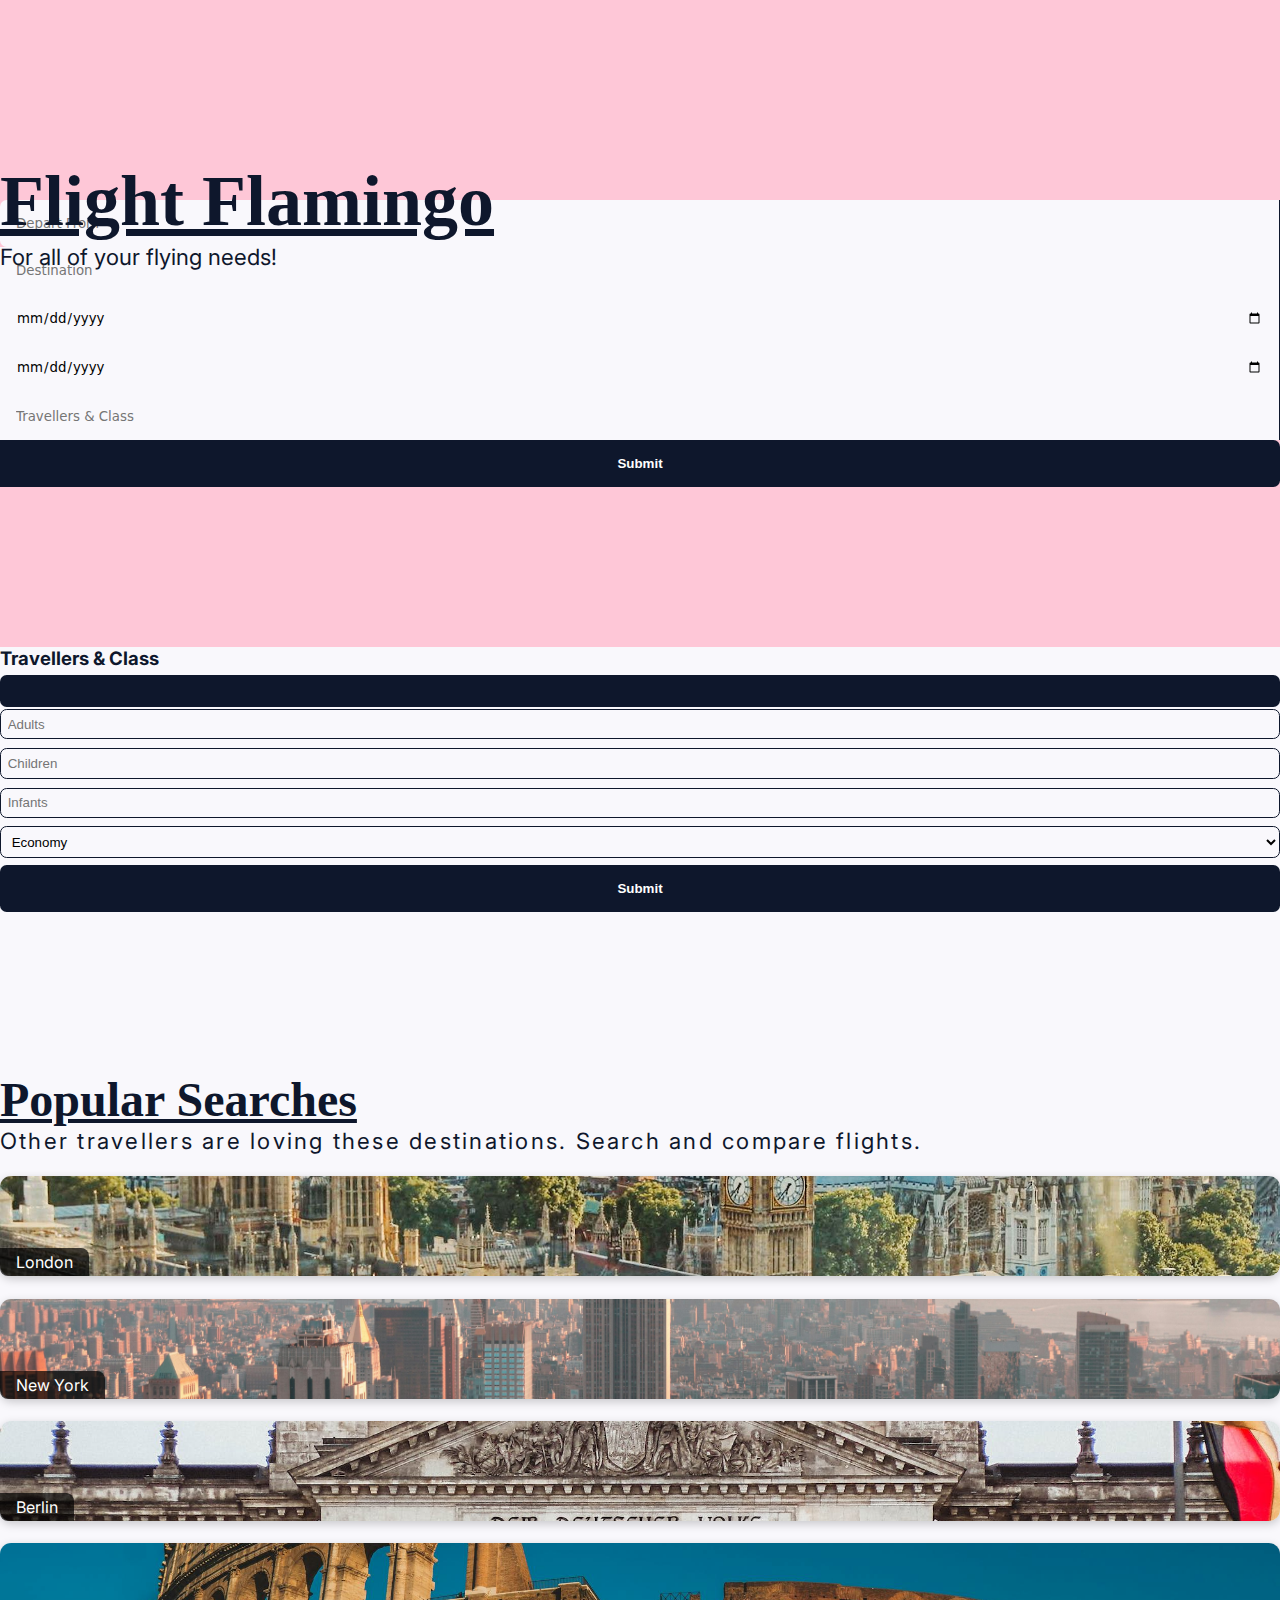
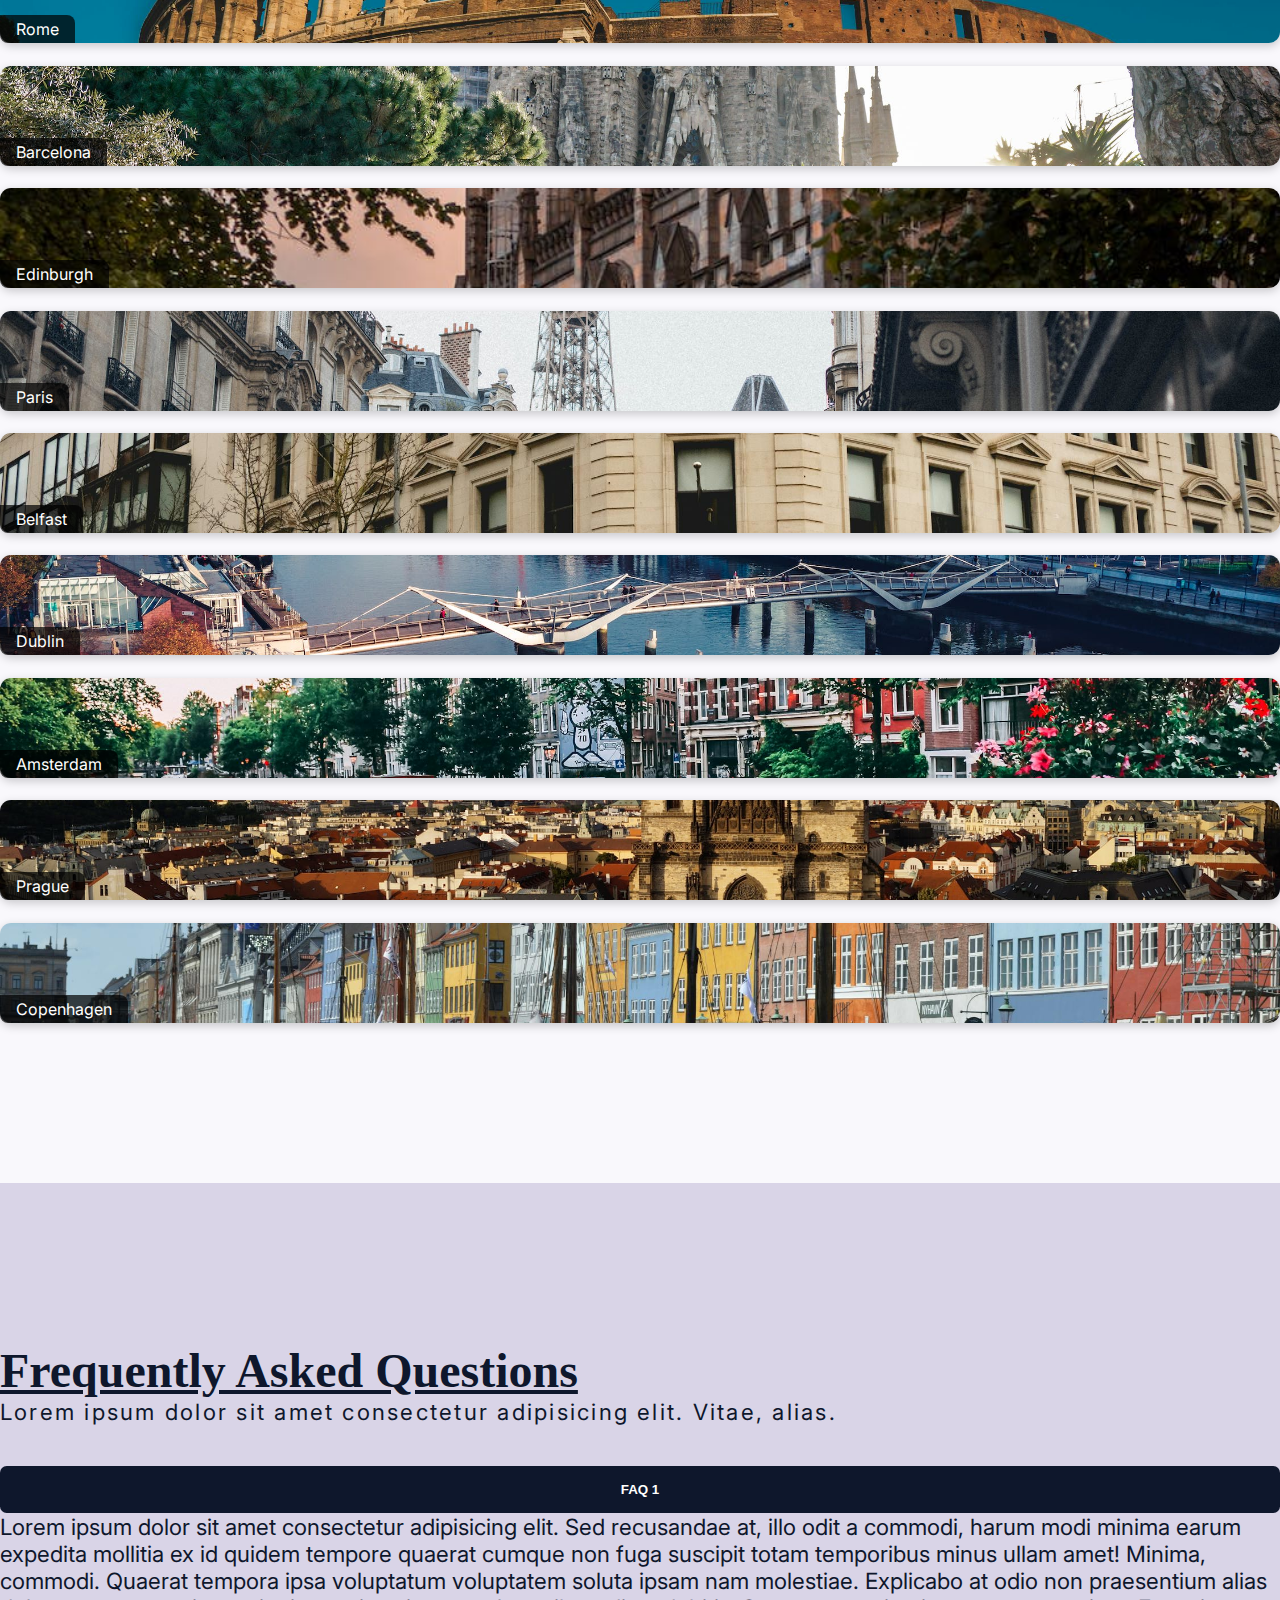
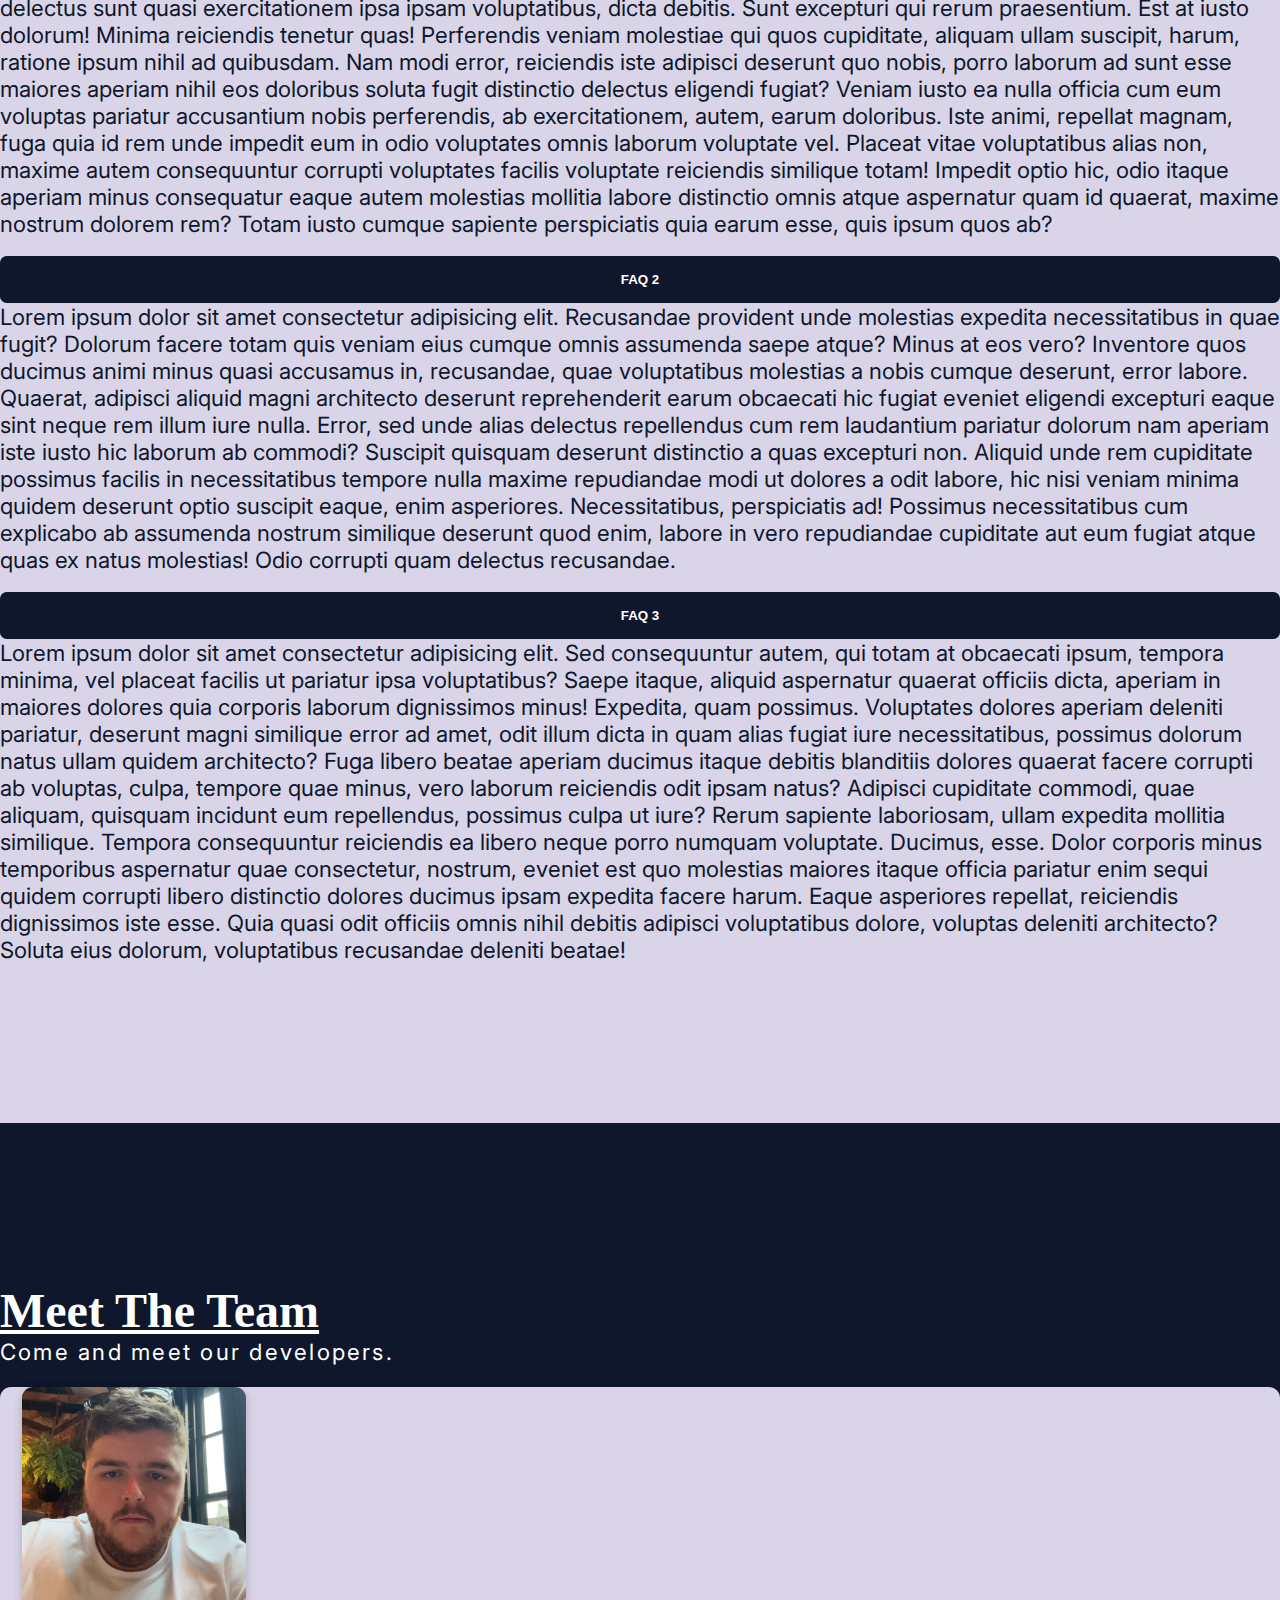
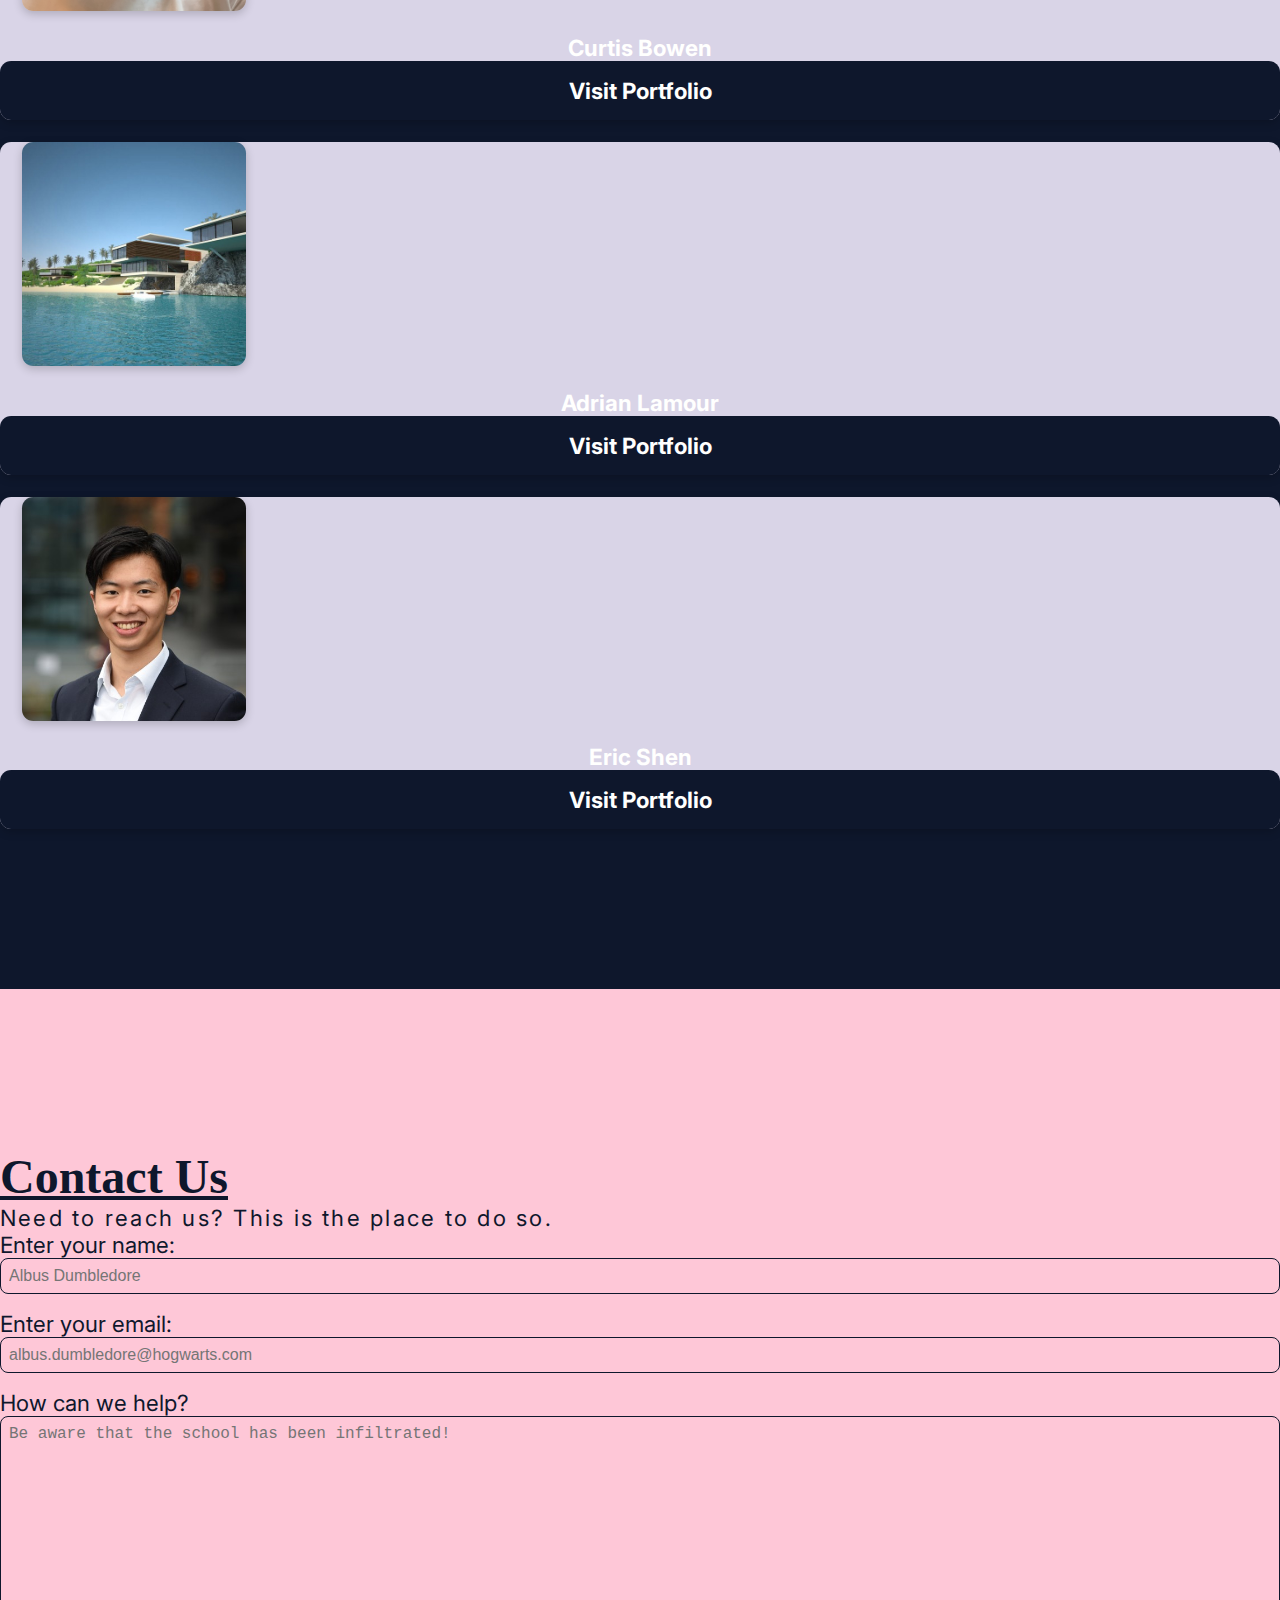
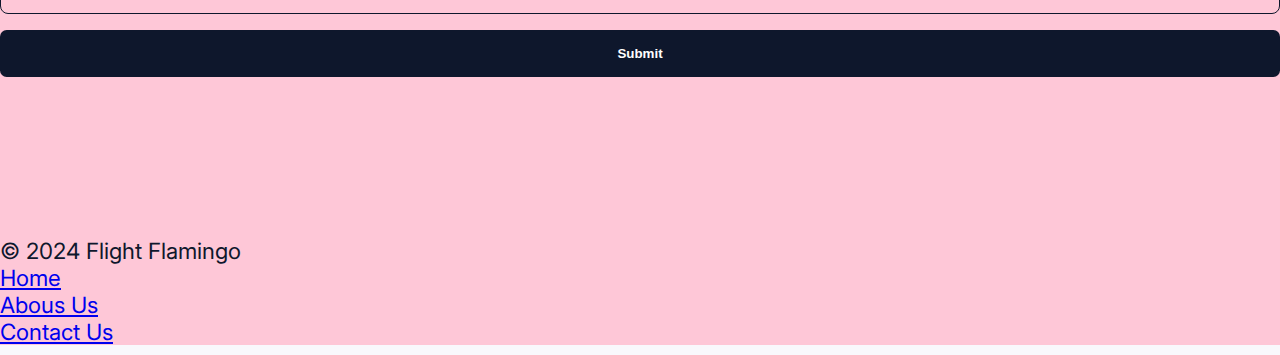
<file: flights.html>
<!DOCTYPE html>
<html lang="en">
  <!-- head -->
  <head>
    <!-- meta data -->
    <meta charset="UTF-8" />
    <meta name="viewport" content="width=device-width, initial-scale=1.0" />
    <!-- favicon -->
    <link rel="icon" type="image/png" sizes="32x32" href="assets/images/favicon-32x32.png" />
    <link rel="icon" type="image/png" sizes="16x16" href="assets/images/favicon-16x16.png" />
    <!-- page title -->
    <title>Flight Flamingo</title>
    <!-- bootstrap css -->
    <link href="https://cdn.jsdelivr.net/npm/bootstrap@5.3.2/dist/css/bootstrap.min.css" rel="stylesheet" integrity="sha384-T3c6CoIi6uLrA9TneNEoa7RxnatzjcDSCmG1MXxSR1GAsXEV/Dwwykc2MPK8M2HN" crossorigin="anonymous" />
    <!-- external styles -->
    <link rel="stylesheet" href="assets/styles/main.css" />
  </head>
  <!-- body -->
  <body>
    <!-- header -->
    <header id="header">
      <div class="container">
        <div class="d-flex flex-column justify-content-center align-items-center">
          <div id="logo" class="d-flex flex-column justify-content-center align-items-center text-center">
            <!-- logo -->
            <h1>Flight Flamingo</h1>
            <p>For all of your flying needs!</p>
          </div>
          <!-- input form -->
          <form id="search-flights" class="d-flex flex-column justify-content-center align-items-center">
            <div class="row">
              <div class="col-xs-12 col-md-6 col-lg-2"><input type="text" name="depart" id="depart" aria-label="Depart From" placeholder="Depart From" /></div>
              <div class="col-xs-12 col-md-6 col-lg-2"><input type="text" name="destination" id="destination" aria-label="Destination" placeholder="Destination" /></div>
              <div class="col-xs-12 col-md-6 col-lg-2"><input type="date" name="depart-date" id="depart-date" aria-label="Depart Date" placeholder="Depart Date" /></div>
              <div class="col-xs-12 col-md-6 col-lg-2"><input type="date" name="return-date" id="return-date" aria-label="Return From" placeholder="Return From" /></div>
              <div class="col-xs-12 col-md-6 col-lg-2"><input type="text" name="return-date" id="numberTravellersInput" aria-label="Travel Class" placeholder="Travellers & Class" /></div>
              <div class="col-xs-12 col-md-6 col-lg-2"><button id="submit">Submit</button></div>
            </div>
          </form>
        </div>
      </div>
    </header>

    <!-- travellers & class modal -->
    <div class="modal fade" id="travellersModal" tabindex="-1" aria-labelledby="exampleModalLabel" aria-hidden="true">
      <div class="modal-dialog">
        <div class="modal-content">
          <div class="modal-header">
            <h5 class="modal-title" id="travellersModalLabel">Travellers & Class</h5>
            <button type="button" class="btn-close" data-bs-dismiss="modal" aria-label="Close"></button>
          </div>
          <div class="modal-body">
            <!-- input form -->
            <form id="search-flights" class="d-flex flex-column justify-content-center align-items-center">
              <div class="row">
                <div class="col-xs-12 col-md-12 col-lg-12"><input type="text" name="depart" id="depart" aria-label="Depart From" placeholder="Adults" /></div>
                <div class="col-xs-12 col-md-12 col-lg-12"><input type="text" name="destination" id="destination" aria-label="Destination" placeholder="Children" /></div>
                <div class="col-xs-12 col-md-12 col-lg-12"><input type="text" name="destination" id="destination" aria-label="Infants" placeholder="Infants" /></div>
                <div class="col-xs-12 col-md-12 col-lg-12">
                  <select name="travel-class" id="travel-class" aria-label="Select Class" placeholder="Select Class">
                    <option value="economy">Economy</option>
                    <option value="premium-economy">Premium Economy</option>
                    <option value="Business-class">Business</option>
                    <option value="first-class">First Class</option>
                  </select>
                </div>
                <div class="col-xs-12 col-md-12 col-lg-12"><button id="submit">Submit</button></div>
              </div>
            </form>
          </div>
        </div>
      </div>
    </div>

    <!-- popular flights -->
    <section id="popular-flights">
      <div class="container">
        <div class="text-center">
          <h2>Popular Searches</h2>
          <p>Other travellers are loving these destinations. Search and compare flights.</p>
          <div class="row">
            <div class="col-xs-12 col-md-6 col-lg-4 col-xl-3">
              <a href="#">
                <div class="popular-destination" id="london" data-title="London"></div>
              </a>
            </div>
            <div class="col-xs-12 col-md-6 col-lg-4 col-xl-3">
              <a href="#">
                <div class="popular-destination" id="new-york" data-title="New York"></div>
              </a>
            </div>
            <div class="col-xs-12 col-md-6 col-lg-4 col-xl-3">
              <a href="">
                <div class="popular-destination" id="berlin" data-title="Berlin"></div>
              </a>
            </div>
            <div class="col-xs-12 col-md-6 col-lg-4 col-xl-3">
              <a href="">
                <div class="popular-destination" id="rome" data-title="Rome"></div>
              </a>
            </div>
          </div>
          <div class="row">
            <div class="col-xs-12 col-md-6 col-lg-4 col-xl-3">
              <a href="">
                <div class="popular-destination" id="barcelona" data-title="Barcelona"></div>
              </a>
            </div>
            <div class="col-xs-12 col-md-6 col-lg-4 col-xl-3">
              <a href="">
                <div class="popular-destination" id="edinburgh" data-title="Edinburgh"></div>
              </a>
            </div>
            <div class="col-xs-12 col-md-6 col-lg-4 col-xl-3">
              <a href="">
                <div class="popular-destination" id="paris" data-title="Paris"></div>
              </a>
            </div>
            <div class="col-xs-12 col-md-6 col-lg-4 col-xl-3">
              <a href="">
                <div class="popular-destination" id="belfast" data-title="Belfast"></div>
              </a>
            </div>
          </div>
          <div class="row">
            <div class="col-xs-12 col-md-6 col-lg-4 col-xl-3">
              <a href="">
                <div class="popular-destination" id="dublin" data-title="Dublin"></div>
              </a>
            </div>
            <div class="col-xs-12 col-md-6 col-lg-4 col-xl-3">
              <a href="">
                <div class="popular-destination" id="amsterdam" data-title="Amsterdam"></div>
              </a>
            </div>
            <div class="col-xs-12 col-md-6 col-lg-4 col-xl-3">
              <a href="">
                <div class="popular-destination" id="prague" data-title="Prague"></div>
              </a>
            </div>
            <div class="col-xs-12 col-md-6 col-lg-4 col-xl-3">
              <a href="">
                <div class="popular-destination" id="copenhagen" data-title="Copenhagen"></div>
              </a>
            </div>
          </div>
        </div>
      </div>
    </section>

    <!-- faq -->
    <section id="faq">
      <div class="container">
        <div class="text-center">
          <h2>Frequently Asked Questions</h2>
          <p>Lorem ipsum dolor sit amet consectetur adipisicing elit. Vitae, alias.</p>
          <article>
            <div class="accordion" id="accordionExample">
              <div class="accordion-item">
                <h2 class="accordion-header">
                  <button class="accordion-button" type="button" data-bs-toggle="collapse" data-bs-target="#collapseOne" aria-expanded="true" aria-controls="collapseOne">FAQ 1</button>
                </h2>
                <div id="collapseOne" class="accordion-collapse collapse show" data-bs-parent="#accordionExample">
                  <div class="accordion-body">
                    Lorem ipsum dolor sit amet consectetur adipisicing elit. Sed recusandae at, illo odit a commodi, harum modi minima earum expedita mollitia ex id quidem tempore quaerat cumque non fuga suscipit totam temporibus minus ullam amet! Minima, commodi. Quaerat tempora ipsa voluptatum voluptatem soluta ipsam nam molestiae. Explicabo at odio non praesentium alias delectus sunt quasi exercitationem ipsa ipsam voluptatibus, dicta debitis. Sunt excepturi qui rerum praesentium. Est at
                    iusto dolorum! Minima reiciendis tenetur quas! Perferendis veniam molestiae qui quos cupiditate, aliquam ullam suscipit, harum, ratione ipsum nihil ad quibusdam. Nam modi error, reiciendis iste adipisci deserunt quo nobis, porro laborum ad sunt esse maiores aperiam nihil eos doloribus soluta fugit distinctio delectus eligendi fugiat? Veniam iusto ea nulla officia cum eum voluptas pariatur accusantium nobis perferendis, ab exercitationem, autem, earum doloribus. Iste animi,
                    repellat magnam, fuga quia id rem unde impedit eum in odio voluptates omnis laborum voluptate vel. Placeat vitae voluptatibus alias non, maxime autem consequuntur corrupti voluptates facilis voluptate reiciendis similique totam! Impedit optio hic, odio itaque aperiam minus consequatur eaque autem molestias mollitia labore distinctio omnis atque aspernatur quam id quaerat, maxime nostrum dolorem rem? Totam iusto cumque sapiente perspiciatis quia earum esse, quis ipsum quos ab?
                  </div>
                </div>
              </div>
              <div class="accordion-item">
                <h2 class="accordion-header">
                  <button class="accordion-button collapsed" type="button" data-bs-toggle="collapse" data-bs-target="#collapseTwo" aria-expanded="false" aria-controls="collapseTwo">FAQ 2</button>
                </h2>
                <div id="collapseTwo" class="accordion-collapse collapse" data-bs-parent="#accordionExample">
                  <div class="accordion-body">
                    Lorem ipsum dolor sit amet consectetur adipisicing elit. Recusandae provident unde molestias expedita necessitatibus in quae fugit? Dolorum facere totam quis veniam eius cumque omnis assumenda saepe atque? Minus at eos vero? Inventore quos ducimus animi minus quasi accusamus in, recusandae, quae voluptatibus molestias a nobis cumque deserunt, error labore. Quaerat, adipisci aliquid magni architecto deserunt reprehenderit earum obcaecati hic fugiat eveniet eligendi excepturi
                    eaque sint neque rem illum iure nulla. Error, sed unde alias delectus repellendus cum rem laudantium pariatur dolorum nam aperiam iste iusto hic laborum ab commodi? Suscipit quisquam deserunt distinctio a quas excepturi non. Aliquid unde rem cupiditate possimus facilis in necessitatibus tempore nulla maxime repudiandae modi ut dolores a odit labore, hic nisi veniam minima quidem deserunt optio suscipit eaque, enim asperiores. Necessitatibus, perspiciatis ad! Possimus
                    necessitatibus cum explicabo ab assumenda nostrum similique deserunt quod enim, labore in vero repudiandae cupiditate aut eum fugiat atque quas ex natus molestias! Odio corrupti quam delectus recusandae.
                  </div>
                </div>
              </div>
              <div class="accordion-item">
                <h2 class="accordion-header">
                  <button class="accordion-button collapsed" type="button" data-bs-toggle="collapse" data-bs-target="#collapseThree" aria-expanded="false" aria-controls="collapseThree">FAQ 3</button>
                </h2>
                <div id="collapseThree" class="accordion-collapse collapse" data-bs-parent="#accordionExample">
                  <div class="accordion-body">
                    Lorem ipsum dolor sit amet consectetur adipisicing elit. Sed consequuntur autem, qui totam at obcaecati ipsum, tempora minima, vel placeat facilis ut pariatur ipsa voluptatibus? Saepe itaque, aliquid aspernatur quaerat officiis dicta, aperiam in maiores dolores quia corporis laborum dignissimos minus! Expedita, quam possimus. Voluptates dolores aperiam deleniti pariatur, deserunt magni similique error ad amet, odit illum dicta in quam alias fugiat iure necessitatibus,
                    possimus dolorum natus ullam quidem architecto? Fuga libero beatae aperiam ducimus itaque debitis blanditiis dolores quaerat facere corrupti ab voluptas, culpa, tempore quae minus, vero laborum reiciendis odit ipsam natus? Adipisci cupiditate commodi, quae aliquam, quisquam incidunt eum repellendus, possimus culpa ut iure? Rerum sapiente laboriosam, ullam expedita mollitia similique. Tempora consequuntur reiciendis ea libero neque porro numquam voluptate. Ducimus, esse. Dolor
                    corporis minus temporibus aspernatur quae consectetur, nostrum, eveniet est quo molestias maiores itaque officia pariatur enim sequi quidem corrupti libero distinctio dolores ducimus ipsam expedita facere harum. Eaque asperiores repellat, reiciendis dignissimos iste esse. Quia quasi odit officiis omnis nihil debitis adipisci voluptatibus dolore, voluptas deleniti architecto? Soluta eius dolorum, voluptatibus recusandae deleniti beatae!
                  </div>
                </div>
              </div>
            </div>
          </article>
        </div>
      </div>
    </section>

    <!-- about us -->
    <section id="about-us">
      <div class="container">
        <div class="text-center">
          <h2>Meet The Team</h2>
          <p>Come and meet our developers.</p>
          <article class="d-flex flex-column justify-content-center align-items-center">
            <div class="row w-100">
              <div class="col-xs-12 col-md-6 col-lg-4">
                <div class="card d-flex flex-column justify-content-center align-items-center">
                  <div class="card-head" id="dev-curtis"></div>
                  <div class="card-body">
                    <h4 class="card-title fw-bold">Curtis Bowen</h4>
                    <a href="#" class="button" data-toggle="tooltip" data-placement="top" title="Hi there! I'm Curtis, an aspiring frontend developer from the UK.">Visit Portfolio</a>
                  </div>
                </div>
              </div>
              <div class="col-xs-12 col-md-6 col-lg-4">
                <div class="card d-flex flex-column justify-content-center align-items-center">
                  <div class="card-head" id="dev-adrian"></div>
                  <div class="card-body">
                    <h4 class="card-title fw-bold">Adrian Lamour</h4>
                    <a href="#" class="button" data-toggle="tooltip" data-placement="top" title="EDIT ME...">Visit Portfolio</a>
                  </div>
                </div>
              </div>
              <div class="col-xs-12 col-md-6 col-lg-4">
                <div class="card d-flex flex-column justify-content-center align-items-center">
                  <div class="card-head" id="dev-eric"></div>
                  <div class="card-body">
                    <h4 class="card-title fw-bold">Eric Shen</h4>
                    <a href="#" class="button" data-toggle="tooltip" data-placement="top" title="EDIT ME...">Visit Portfolio</a>
                  </div>
                </div>
              </div>
            </div>
          </article>
        </div>
      </div>
    </section>

    <!-- contact us -->
    <section id="contact-us">
      <div class="container">
        <div class="text-center">
          <div class="row d-flex flex-row justify-content-between align-items-center">
            <div class="col-xs-6 col-md-6 col-lg-6">
              <h2>Contact Us</h2>
              <p>Need to reach us? This is the place to do so.</p>
            </div>
            <!-- contact form -->
            <div class="col-xs-6 col-md-6 col-lg-6">
              <form action="">
                <label for="name">Enter your name:</label>
                <input type="text" name="name" id="name" placeholder="Albus Dumbledore" />
                <label for="email">Enter your email:</label>
                <input type="email" name="email" id="email" placeholder="albus.dumbledore@hogwarts.com" />
                <label for="message">How can we help?</label>
                <textarea name="message" id="message" cols="30" rows="10" placeholder="Be aware that the school has been infiltrated!"></textarea>
                <button id="submit">Submit</button>
              </form>
            </div>
          </div>
        </div>
      </div>
    </section>

    <!-- footer -->
    <footer>
      <div class="container">
        <div class="d-flex flex-wrap justify-content-between align-items-center py-3">
          <div class="col-md-4 d-flex align-items-center">
            <span class="mb-3 mb-md-0 text-muted">© 2024 Flight Flamingo</span>
          </div>
          <ul class="nav col-md-4 justify-content-end list-unstyled d-flex">
            <li class="ms-3">
              <a class="text-muted" href="#">Home</a>
            </li>
            <li class="ms-3">
              <a class="text-muted" href="#about-us">Abous Us</a>
            </li>
            <li class="ms-3">
              <a class="text-muted" href="#contact-us">Contact Us</a>
            </li>
          </ul>
        </div>
      </div>
    </footer>

    <!-- jquery -->
    <script src="https://ajax.googleapis.com/ajax/libs/jquery/3.7.1/jquery.min.js"></script>
    <!-- bootstrap js -->
    <script src="https://cdn.jsdelivr.net/npm/bootstrap@5.3.2/dist/js/bootstrap.bundle.min.js" integrity="sha384-C6RzsynM9kWDrMNeT87bh95OGNyZPhcTNXj1NW7RuBCsyN/o0jlpcV8Qyq46cDfL" crossorigin="anonymous"></script>
    <!-- external js -->
    <script src="assets/js/script.js"></script>
    <!-- modal script -->
    <script>
      $(document).ready(function () {
        $('#numberTravellersInput').click(function () {
          $('#travellersModal').modal('show');
          console.log('modal should open');
        });
      });

      $(function () {
        $('[data-toggle="tooltip"]').tooltip();
      });
    </script>
  </body>
</html>
</file>
<file: assets/styles/main.css>
/* imported font (inter) */
@import url('https://fonts.googleapis.com/css2?family=Inter:wght@300;400;700;800&display=swap');

/* variables */
:root {
  --background-colour: #fec7d7;
  --font-colour: #0e172c;
  --button-font-colour: #fffffe;
  --main-content-colour: #f9f8fc;
  --purple-one: #d9d4e7;
  --purple-two: #a786df;
  --bs-accordion-active-bg: #fffffe;
}

::selection {
  background-color: var(--purple-two);
}

/* css reset */
* {
  margin: 0;
  padding: 0;
  box-sizing: border-box;
  scroll-behavior: smooth;
}

/* general styles */
body {
  font-family: 'Inter', system-ui, -apple-system, BlinkMacSystemFont, 'Segoe UI', Roboto, Oxygen, Ubuntu, Cantarell, 'Open Sans', 'Helvetica Neue', sans-serif;
  font-size: 1rem;
  font-weight: normal;
  background-color: var(--main-content-colour);
  color: var(--font-colour);
}

h1,
h2,
h3 {
  font-family: Georgia, 'Times New Roman', Times, serif;
  font-size: 3rem;
  text-decoration: underline;
}

header#header {
  background-color: var(--background-colour);
  padding: 3rem 0;
}

#logo a:link,
#logo a:visited {
  color: var(--font-colour);
}

.container > div > p,
#contact-us p {
  letter-spacing: 0.1em;
}

section#about-us {
  padding: 3rem 0;
  background-color: var(--font-colour);
  color: var(--button-font-colour);
}

section#contact-us {
  padding: 3rem 0;
  background-color: var(--background-colour);
}

section#popular-flights {
  padding: 3rem 0;
}

section#faq {
  padding: 3rem 0;
  background-color: var(--purple-one);
}

section#available-flights {
  padding: 3rem 0;
}

input:focus,
textarea:focus {
  outline: none;
}

header input[type='text'],
header input[type='date'],
header select,
header textarea {
  float: left;
  outline: none;
  border: none;
  border-bottom: 1px solid var(--font-colour);
  padding: 1rem;
  font-family: system-ui, -apple-system, BlinkMacSystemFont, 'Segoe UI', Roboto, Oxygen, Ubuntu, Cantarell, 'Open Sans', 'Helvetica Neue', sans-serif;
  width: 100%;
  background-color: var(--main-content-colour);
}

header select {
  box-sizing: border-box;
  padding: 1.21rem 0.5rem;
}

header form > div.row > div:nth-of-type(1) > input {
  border-radius: 0.5em 0.5em 0 0;
}

form > div.row > div:nth-of-type(5) > select {
  border-radius: 0 0 0.5em 0.5em;
}

select:first-of-type {
  border-bottom: none;
  margin-bottom: 0.5em;
}

button,
.button {
  background-color: var(--font-colour);
  color: var(--button-font-colour);
  outline: none;
  border: none;
  padding: 1rem 1.75rem;
  font-weight: bold;
  display: inline-block;
  width: 100%;
  border-radius: 0.5em;
  text-decoration: none;
  transition: all ease 0.1s;
}

button:hover,
.button:hover,
button:focus,
.button:focus {
  background-color: #2f426d;
  cursor: pointer;
}

#travellersModal input,
#travellersModal select {
  width: 100%;
  background-color: transparent;
  border: 1px solid var(--font-colour);
  border-radius: 0.5em;
  padding: 0.5em;
  margin-bottom: 0.5em;
}

.card {
  background-color: var(--purple-one);
  outline: none;
  border: none;
  border-radius: 0.5em;
  text-align: center;
  box-shadow: 0 3px 10px rgb(0 0 0 / 0.2);
}

section#contact-us label,
section#contact-us input,
section#contact-us textarea {
  display: block;
  width: 100%;
}

section#contact-us input,
section#contact-us textarea {
  margin-bottom: 1em;
  padding: 0.5em;
  font-size: 1rem;
  background-color: transparent;
  border: 1px solid var(--font-colour);
  border-radius: 0.5em;
  resize: none;
}

footer {
  background-color: var(--background-colour);
}

section#contact-us form {
  text-align: start !important;
}

section#faq article {
  margin-top: 1em;
}

section#popular-flights .popular-destination {
  width: 100%;
  height: 100px;
  background-position: center center;
  background-repeat: no-repeat;
  background-size: cover;
  border-radius: 0.5em;
  box-shadow: 0 3px 10px rgb(0 0 0 / 0.2);
  position: relative;
  transition: all ease 0.1s;
}

section#popular-flights .popular-destination:hover,
section#popular-flights .popular-destination:focus {
  transform: scale(1.05);
}

section#popular-flights .popular-destination::after {
  content: attr(data-title);
  position: absolute;
  bottom: 0;
  left: 0;
  color: var(--button-font-colour);
  padding: 0.25em 1em;
  background-color: rgba(0, 0, 0, 0.7);
  font-size: 1rem;
  border-radius: 0 0.5em 0 0.5em;
}

section#popular-flights #london {
  background-image: url('../images/destinations/london.jpeg');
}

section#popular-flights #new-york {
  background-image: url('../images/destinations/new-york.jpeg');
}

section#popular-flights #berlin {
  background-image: url('../images/destinations/berlin.jpeg');
}

section#popular-flights #rome {
  background-image: url('../images/destinations/rome.jpeg');
}

section#popular-flights #barcelona {
  background-image: url('../images/destinations/barcelona.jpeg');
}

section#popular-flights #edinburgh {
  background-image: url('../images/destinations/endinburgh.jpeg');
}

section#popular-flights #paris {
  background-image: url('../images/destinations/paris.jpeg');
}

section#popular-flights #belfast {
  background-image: url('../images/destinations/belfast.jpeg');
}

section#popular-flights #dublin {
  background-image: url('../images/destinations/dublin.jpeg');
}

section#popular-flights #amsterdam {
  background-image: url('../images/destinations/amsterdam.jpeg');
}

section#popular-flights #prague {
  background-image: url('../images/destinations/prague.jpeg');
}

section#popular-flights #copenhagen {
  background-image: url('../images/destinations/copenhagen.jpeg');
}

section#popular-flights a:hover,
section#popular-flights a:focus {
  background-color: red;
  transform: scale(2);
}

.card-head {
  background-size: cover;
  background-position: center center;
  background-repeat: no-repeat;
  width: 10em;
  height: 10em;
  margin: 1em;
  border-radius: 0.5em;
  box-shadow: 0 3px 10px rgb(0 0 0 / 0.2);
}

#dev-curtis {
  background-image: url('../images/avatars/curtis.jpg');
}
#dev-adrian {
  background-image: url('../images/avatars/adrian.jpg');
}
#dev-eric {
  background-image: url('../images/avatars/eric.jpeg');
}

section#popular-flights #london,
section#popular-flights #new-york,
section#popular-flights #berlin,
section#popular-flights #rome,
section#popular-flights #barcelona,
section#popular-flights #edinburgh,
section#popular-flights #paris,
section#popular-flights #belfast,
section#popular-flights #dublin,
section#popular-flights #amsterdam,
section#popular-flights #prague,
section#popular-flights #copenhagen {
  margin-top: 1em;
}

section#about-us .card {
  margin-top: 1em;
}

form > div.row > div:nth-of-type(1) > input {
  border-radius: 0.5em 0.5em 0 0;
}

form > div.row > div:nth-of-type(5) > input {
  border-radius: 0 0 0.5em 0.5em;
  border-bottom: none;
}

form > div.row > div:nth-of-type(6) > button {
  border-radius: 0.5em;
  margin-top: 1em;
}

#one-way-check > label {
  font-size: 1rem;
}

.flights:first-of-type {
  border-radius: 0.5em 0.5em 0 0;
}

.flights {
  background-color: var(--purple-one);
  border-bottom: 1px solid var(--font-colour);
  padding: 1rem;
}

.flights > div {
  display: flex;
  flex-direction: column;
  justify-content: center;
  align-items: center;
  padding: 1rem 0;
}

.flights:last-child {
  border-bottom: none;
  border-radius: 0 0 0.5em 0.5em;
}

.flights h4 {
  font-size: 1.25rem;
  font-weight: bold;
}

.flights span {
  font-size: 1rem;
}

.flights button {
  font-size: 1rem;
}

h2.accordion-header {
  font-family: 'Inter', system-ui, -apple-system, BlinkMacSystemFont, 'Segoe UI', Roboto, Oxygen, Ubuntu, Cantarell, 'Open Sans', 'Helvetica Neue', sans-serif;
  text-decoration: none;
}

.accordion button:active,
.accordion button:hover,
.accordion button:focus {
  background-color: var(--background-colour);
}

/* screens bigger than 576px */
@media screen and (max-width: 576px) {
  form > div.row > div:nth-of-type(1) > input {
    border-radius: 0.5em 0.5em 0 0;
  }

  form > div.row > div:nth-of-type(5) > input {
    border-radius: 0 0 0.5em 0.5em;
    border-bottom: none;
  }

  form > div.row > div:nth-of-type(6) > button {
    border-radius: 0.5em;
    margin-top: 1em;
  }

  section#popular-flights #london,
  section#popular-flights #new-york,
  section#popular-flights #berlin,
  section#popular-flights #rome,
  section#popular-flights #barcelona,
  section#popular-flights #edinburgh,
  section#popular-flights #paris,
  section#popular-flights #belfast,
  section#popular-flights #dublin,
  section#popular-flights #amsterdam,
  section#popular-flights #prague,
  section#popular-flights #copenhagen {
    margin-top: 1em;
  }
}
/* screens bigger than 768px */
@media screen and (min-width: 768px) {
  header form .row > * {
    padding-right: 0;
    padding-left: 0;
  }

  header form > div.row > div:nth-of-type(1) > input {
    border-radius: 0.5em 0 0 0;
    border-right: 1px solid var(--font-colour);
  }

  header form > div.row > div:nth-of-type(2) > input {
    border-radius: 0 0.5em 0 0;
  }

  header form > div.row > div:nth-of-type(3) > input {
    border-right: 1px solid var(--font-colour);
  }

  form > div.row > div:nth-of-type(5) > input {
    border-radius: 0 0 0 0.5em;
    border-bottom: none;
    border-right: 1px solid var(--font-colour);
  }

  header form > div.row > div:nth-of-type(6) > button {
    border-radius: 0 0 0.5em 0;
    margin-top: 0;
  }

  section#popular-flights #london,
  section#popular-flights #new-york {
    margin-top: 1em;
  }

  section#popular-flights #berlin,
  section#popular-flights #rome {
    margin-top: 1em;
  }

  section#popular-flights #barcelona,
  section#popular-flights #edinburgh {
    margin-top: 1em;
  }

  section#popular-flights #paris,
  section#popular-flights #belfast {
    margin-top: 1em;
  }

  section#popular-flights #dublin,
  section#popular-flights #amsterdam {
    margin-top: 1em;
  }

  section#popular-flights #prague,
  section#popular-flights #copenhagen {
    margin-top: 1em;
  }
}

/* screens bigger than 992px */
@media screen and (min-width: 992px) {
  header form > div.row > div:nth-of-type(1) > input {
    border-radius: 0.5em 0 0 0.5em;
    border-bottom: none;
  }

  header form > div.row > div:nth-of-type(2) > input {
    border-radius: 0;
    border-bottom: none;
    border-right: 1px solid var(--font-colour);
  }

  header form > div.row > div:nth-of-type(3) > input,
  header form > div.row > div:nth-of-type(4) > input {
    border-bottom: none;
    border-right: 1px solid var(--font-colour);
  }

  form > div.row > div:nth-of-type(5) > input {
    border-radius: 0;
    border-bottom: none;
    border-right: 1px solid var(--font-colour);
  }

  header form > div.row > div:nth-of-type(6) > button {
    border-radius: 0 0.5em 0.5em 0;
  }

  body {
    font-size: 1.1rem;
  }

  h1,
  h2.h3 {
    font-size: 3.5rem;
  }

  header#header {
    padding: 5rem 0;
  }

  section#about-us,
  section#popular-flights,
  section#faq,
  section#contact-us,
  section#available-flights {
    padding: 5rem 0;
    text-align: start;
  }

  section#about-us > div > div,
  section#popular-flights > div > div,
  section#faq > div > div,
  section#contact-us > div > div {
    text-align: start;
  }

  section#popular-flights #london,
  section#popular-flights #new-york,
  section#popular-flights #berlin {
    margin-top: 1em;
  }

  section#popular-flights #rome,
  section#popular-flights #barcelona,
  section#popular-flights #edinburgh {
    margin-top: 1em;
  }

  section#popular-flights #paris,
  section#popular-flights #belfast,
  section#popular-flights #dublin {
    margin-top: 1em;
  }

  section#popular-flights #amsterdam,
  section#popular-flights #prague,
  section#popular-flights #copenhagen {
    margin-top: 1em;
  }
}

/* screens bigger than 1200px */
@media screen and (min-width: 1200px) {
  body {
    font-size: 1.4rem;
  }

  h1,
  h2.h3 {
    font-size: 4.5rem;
  }

  header#header {
    padding: 10rem 0;
  }

  section#about-us,
  section#popular-flights,
  section#faq,
  section#contact-us,
  section#available-flights {
    padding: 10rem 0;
    text-align: start !important;
  }

  section#about-us > div > div,
  section#popular-flights > div > div,
  section#faq > div > div,
  section#contact-us > div > div {
    text-align: start !important;
  }

  section#popular-flights #london,
  section#popular-flights #new-york,
  section#popular-flights #berlin,
  section#popular-flights #rome,
  section#popular-flights #barcelona,
  section#popular-flights #edinburgh,
  section#popular-flights #paris,
  section#popular-flights #belfast,
  section#popular-flights #dublin,
  section#popular-flights #amsterdam,
  section#popular-flights #prague,
  section#popular-flights #copenhagen {
    margin-top: 1em;
  }
}

.loading {
  position: absolute;
  top: 0;
  left: 0;
  width: 100%;
  height: 100%;
  background-color: rgba(0, 0, 0, 0.5);
  z-index: 10;
  display: flex;
  align-items: center;
  justify-content: center;
}

.nav-item a {
  font-size: 15px;
}

#logo {
  height: 40px;
}

.navbar-brand {
  font-family: Georgia, 'Times New Roman', Times, serif;
}
</file>
